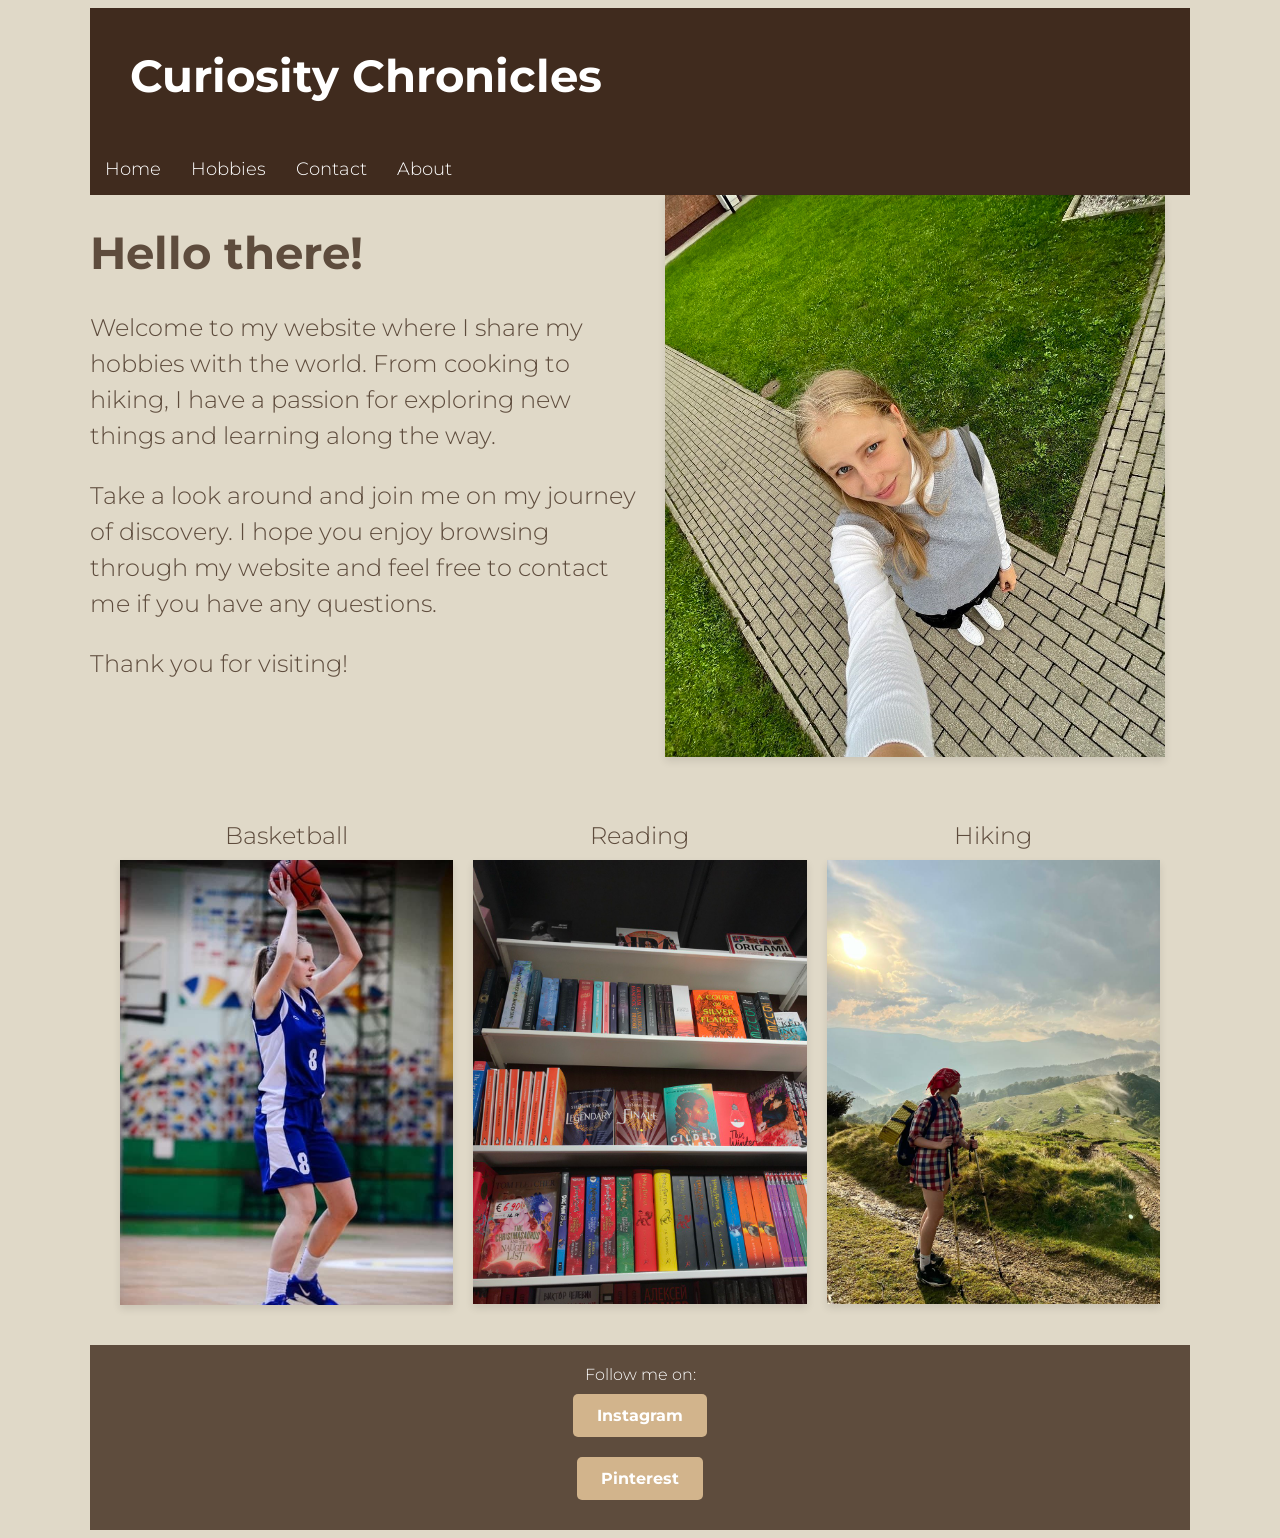
<file: index.html>
<!DOCTYPE html>
<html>
  <head>
    <title>polinakorbut</title>
    <link rel="stylesheet" href="style.css" />
    <link rel="preconnect" href="https://fonts.gstatic.com" crossorigin>
    <link href="https://fonts.googleapis.com/css2?family=Montserrat:ital,wght@0,100;0,200;0,300;0,400;0,500;0,600;0,700;0,800;0,900;1,100;1,200;1,300;1,400;1,500;1,600;1,700;1,800;1,900&display=swap" rel="stylesheet">
  </head>
  <body id="home">
    <div id="container">
      <header>
        <h2>Curiosity Chronicles</h2>
        <nav>
          <ul>
            <li><a href="index.html">Home</a></li>
            <li><a href="projects.html">Hobbies</a></li>
            <li><a href="contacts.html">Contact</a></li>
            <li><a href="about.html">About</a></li>
          </ul>
        </nav>
      </header>
      <main>
        <div class="two-column">
          <div>
            <h1>Hello there!</h1>
            <p>Welcome to my website where I share my hobbies with the world. From cooking to hiking, I have a passion for exploring new things and learning along the way.</p>
            <p>Take a look around and join me on my journey of discovery. I hope you enjoy browsing through my website and feel free to contact me if you have any questions. </p>
			<p> Thank you for visiting!</p>
          </div>
          <div>
            <img class="profile-picture" src="selfie-picture.jpg" alt="My selfie picture">
          </div>
        </div>
        <div class="three-column">
          <div>
            <p>Basketball</p>
            <img class="basketball-picture" src="basketball-picture.jpg" alt="Basketball Picture">
          </div>
          <div>
            <p>Reading</p>
            <img class="reading-picture" src="books-picture.jpg" alt="Me reading">
          </div>
          <div>
            <p>Hiking</p>
            <img class="hiking-picture" src="hiking-picture.jpg" alt="Me hiking">
          </div>
        </div>
      </main>
	  
      <footer>
  <p>Follow me on:</p>
  <p><a href="https://www.instagram.com/korbut.po/" target="_blank"class="social-button instagram">Instagram</a>
  <p><a href="https://www.pinterest.com/sunflowerpolly/" target="_blank"class="social-button instagram">Pinterest</a>
</footer>
</div>
</body>
</html>
</file>
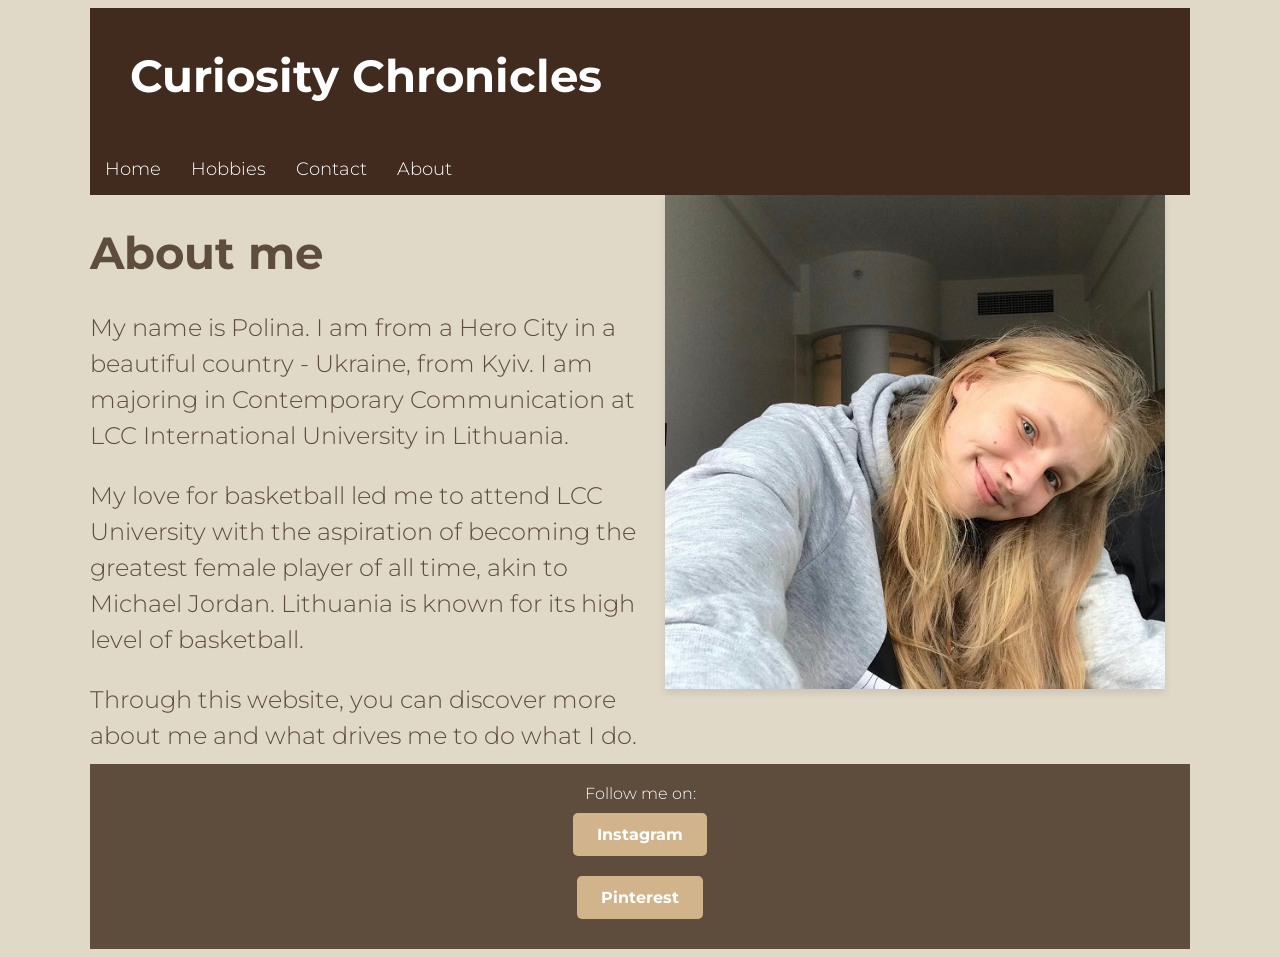
<file: about.html>
<!DOCTYPE html>
<html>
  <head>
    <title> polinakorbut</title>
    <link rel="stylesheet" href="style.css" />
	<link rel="preconnect" href="https://fonts.gstatic.com" crossorigin>
	<link href="https://fonts.googleapis.com/css2?family=Montserrat:ital,wght@0,100;0,200;0,300;0,400;0,500;0,600;0,700;0,800;0,900;1,100;1,200;1,300;1,400;1,500;1,600;1,700;1,800;1,900&display=swap" rel="stylesheet">  </head>
  <body id="about">
    <div id="container">
      <header>
     <h2>Curiosity Chronicles</h2>
        <nav>
			<ul>
			  <li><a href="index.html">Home</a></li>
			  <li><a href="projects.html">Hobbies</a></li>
			  <li><a href="contacts.html">Contact</a></li>
			  <li><a href="about.html">About</a></li>
			</ul>
        </nav>
      </header>
      <main>
        <div class="two-column">
          <div>
            <h1>About me</h1>
            <p>
             My name is Polina. I am from a Hero City in a beautiful country - Ukraine, from Kyiv. I am majoring in Contemporary Communication at LCC International University in Lithuania.</p>
			<p> My love for basketball led me to attend LCC University with the aspiration of becoming the greatest female player of all time, akin to Michael Jordan. Lithuania is known for its high level of basketball.
</p>
<p>		Through this website, you can discover more about me and what drives me to do what I do.	
            </p>
      </div>
          <div>
 <img src="profile-picture.jpg" alt="Profile Picture" class="profile-picture">
 

		  </div>
      </div>

 <footer>
  <p>Follow me on:</p>
  <p><a href="https://www.instagram.com/korbut.po/" target="_blank"class="social-button instagram">Instagram</a>
  <p><a href="https://www.pinterest.com/sunflowerpolly/" target="_blank"class="social-button instagram">Pinterest</a>
</footer>
</div>
</body>
</html>
</file>
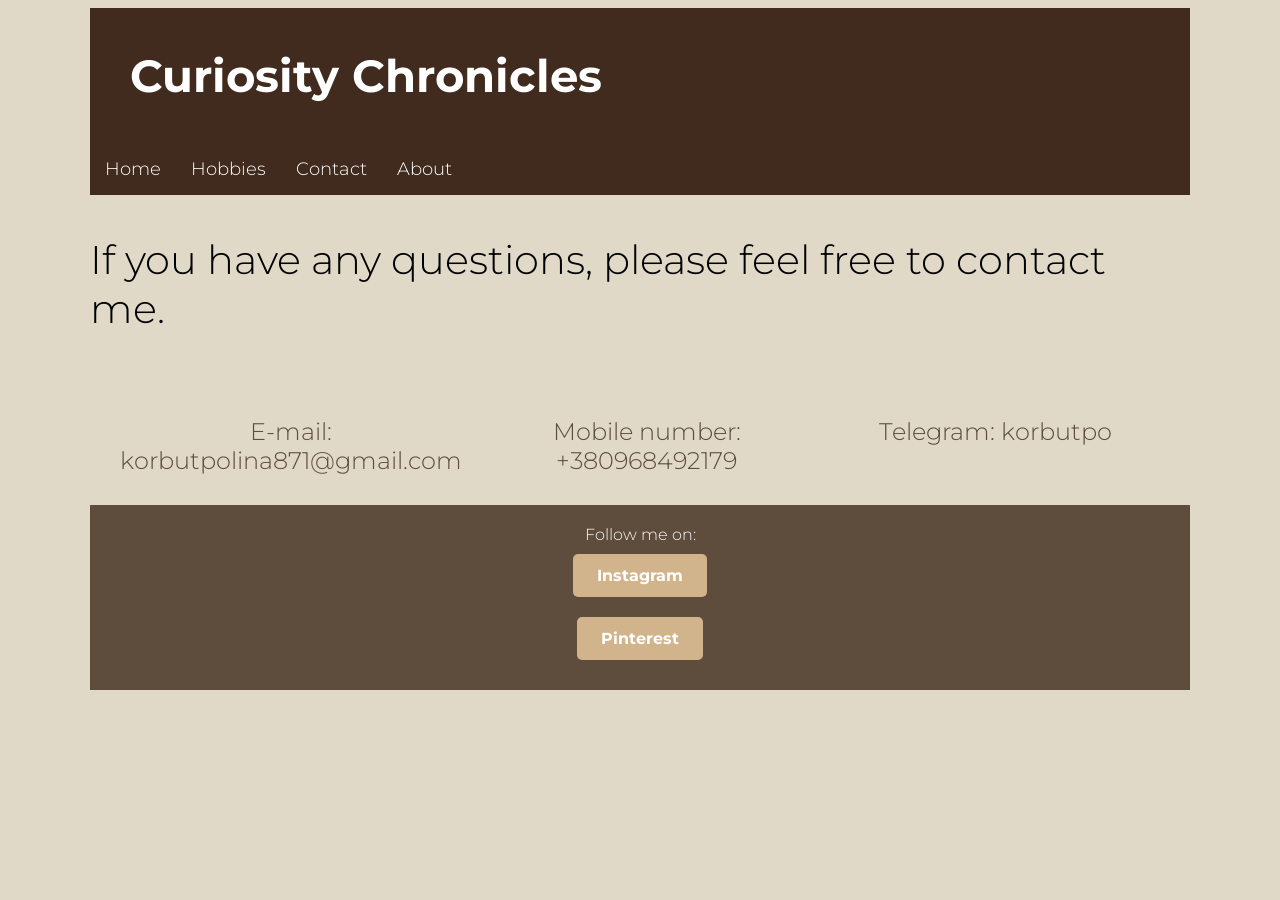
<file: contacts.html>
<!DOCTYPE html>
<html>
  <head>
    <title> polinakorbut</title>
    <link rel="stylesheet" href="style.css" />
	<link rel="preconnect" href="https://fonts.gstatic.com" crossorigin>
	<link href="https://fonts.googleapis.com/css2?family=Montserrat:ital,wght@0,100;0,200;0,300;0,400;0,500;0,600;0,700;0,800;0,900;1,100;1,200;1,300;1,400;1,500;1,600;1,700;1,800;1,900&display=swap" rel="stylesheet">  </head>
  <body id="contacts">
    <div id="container">
      <header>
        <h2>Curiosity Chronicles</h2>
        <nav>
			<ul>
			  <li><a href="index.html">Home</a></li>
			  <li><a href="projects.html">Hobbies</a></li>
			  <li><a href="contacts.html">Contact</a></li>
			  <li><a href="about.html">About</a></li>
			</ul>
        </nav>
      </header>
      <main>
	  
	  <p class="contact-message">If you have any questions, please feel free to contact me. </p>
     
	 <div class="three-column">
        <div>
          <p> E-mail: korbutpolina871@gmail.com </p>
        </div>
        <div>
          <p> Mobile number: +380968492179 </p>

        </div>
        <div>
          <p> Telegram: korbutpo </p>
        </div>
      </div>

      <footer>
  <p>Follow me on:</p>
  <p><a href="https://www.instagram.com/korbut.po/" target="_blank"class="social-button instagram">Instagram</a>
  <p><a href="https://www.pinterest.com/sunflowerpolly/" target="_blank"class="social-button instagram">Pinterest</a>
</footer>
</div>
</body>
</html>
</file>
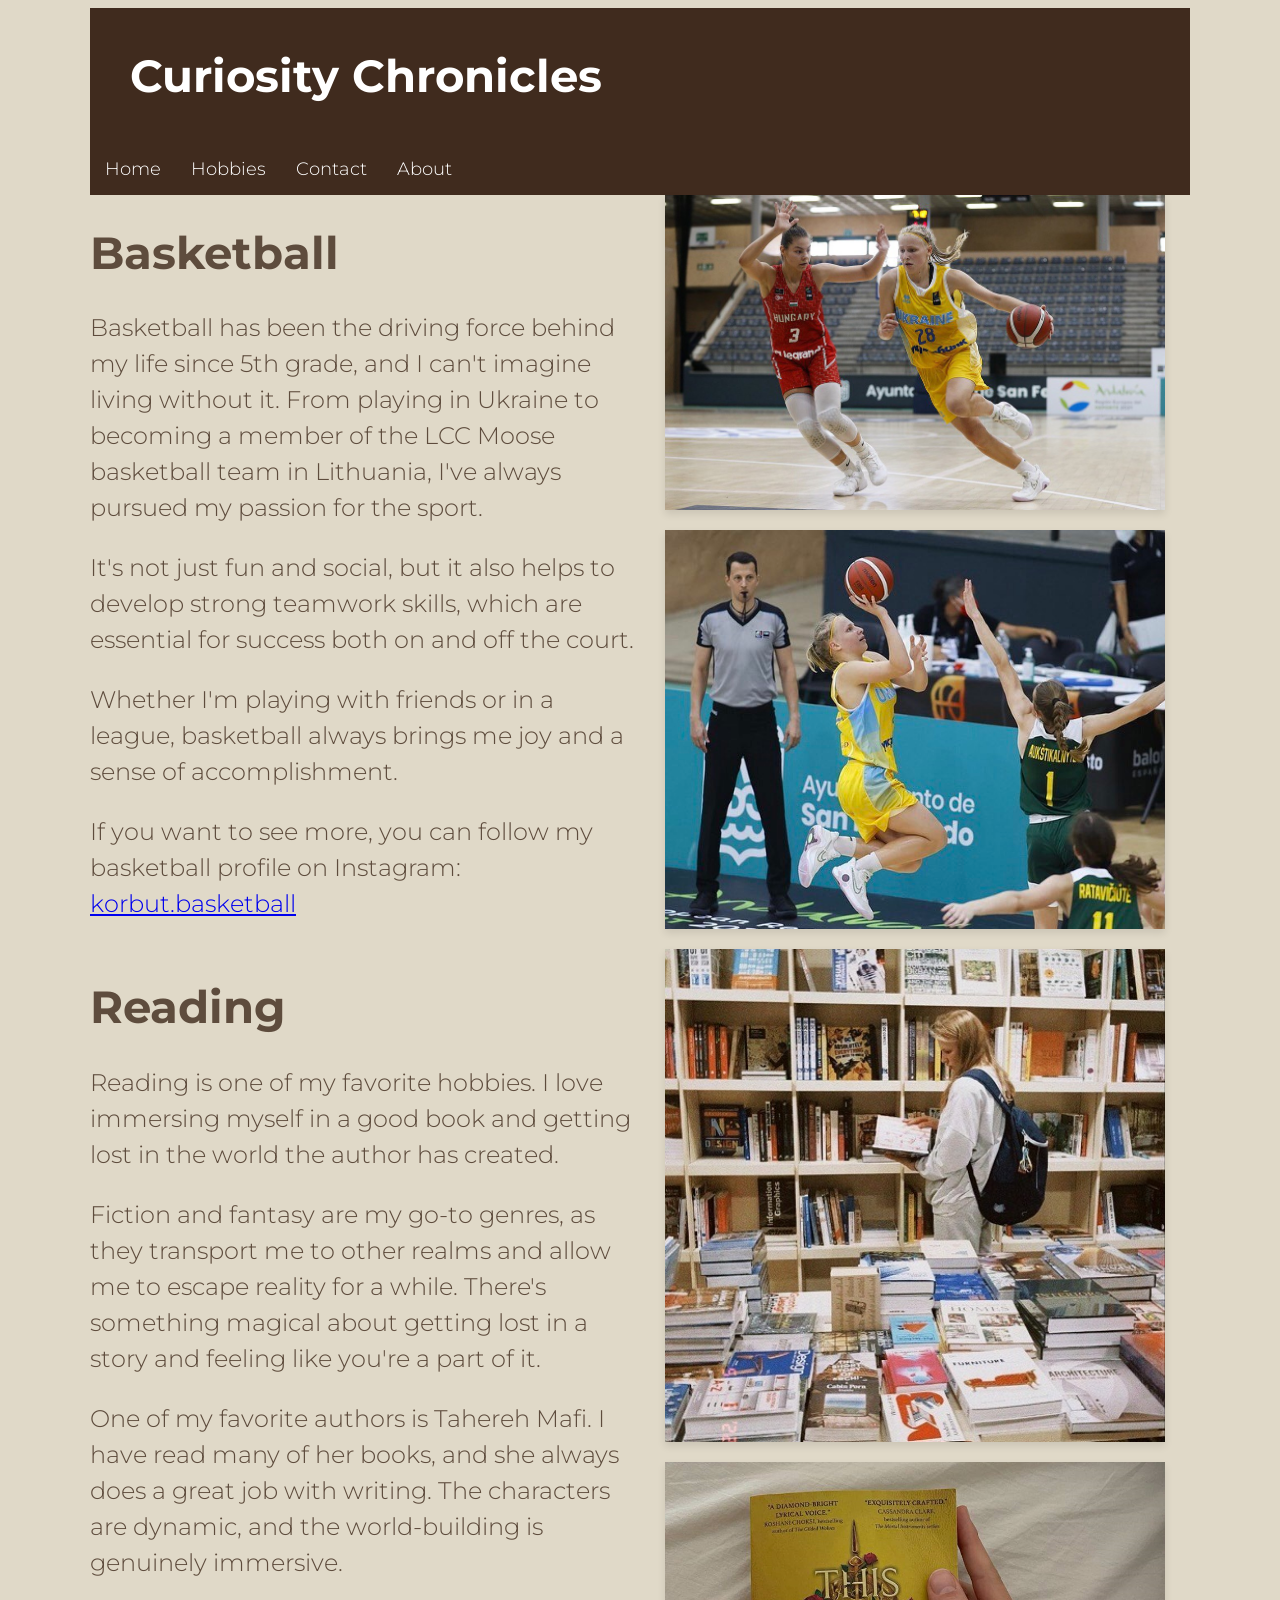
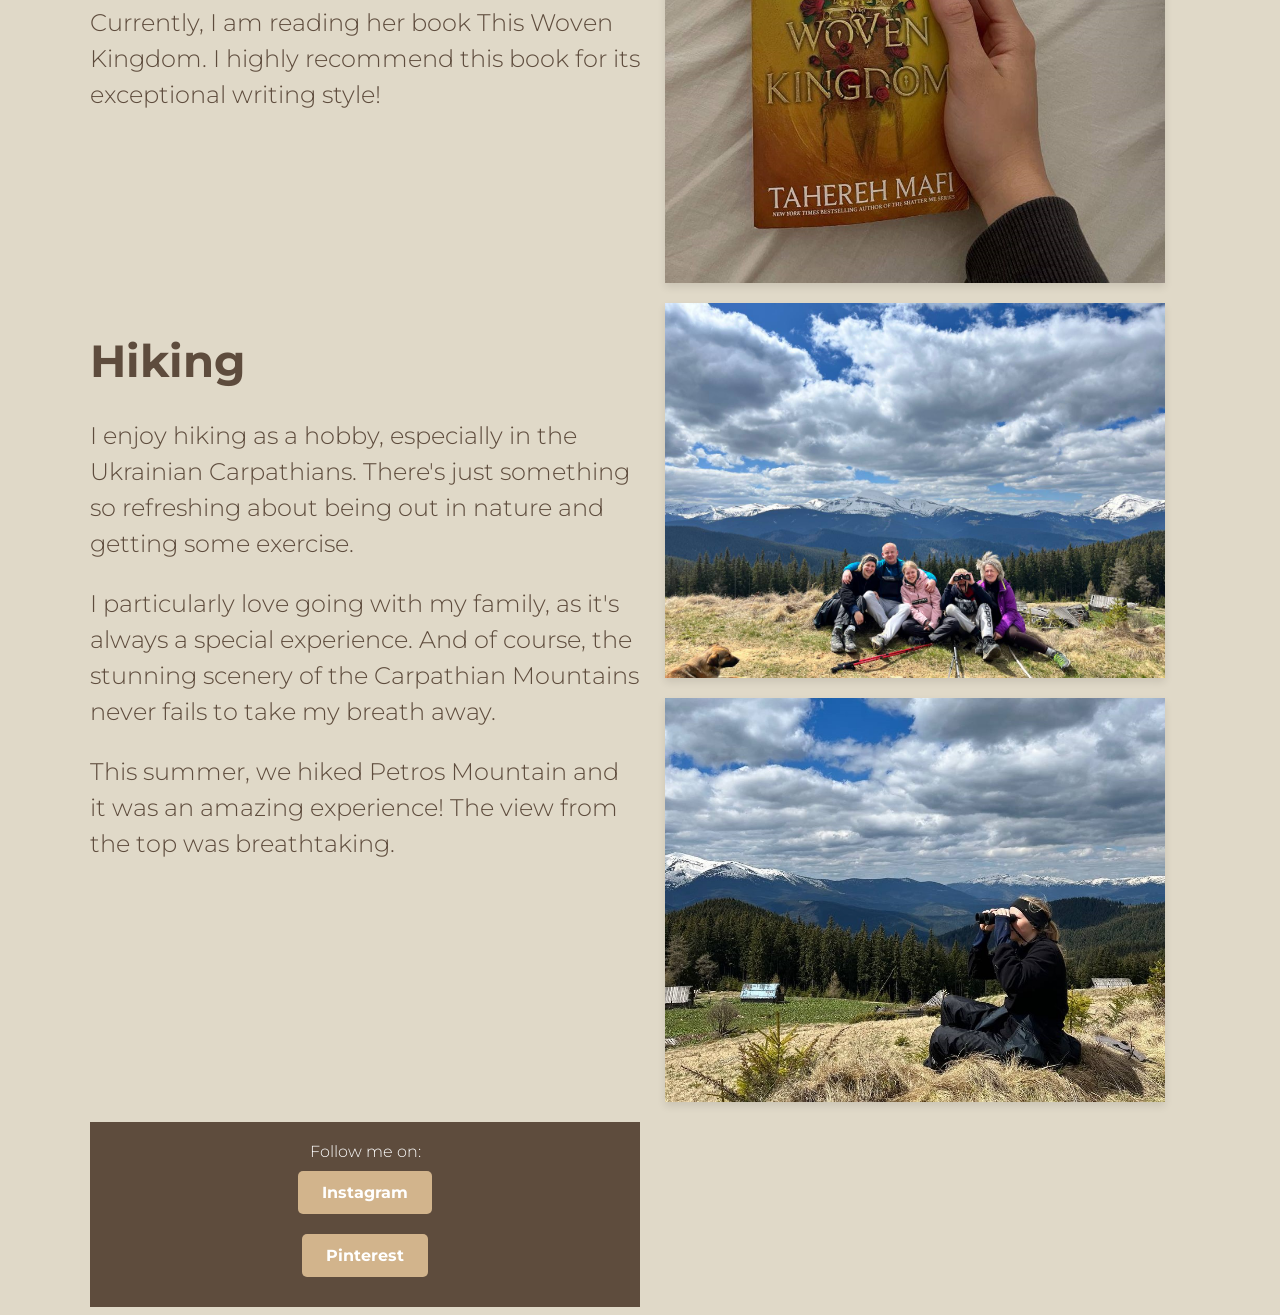
<file: projects.html>
<!DOCTYPE html>
<html>
  <head>
    <title> polinakorbut</title>
    <link rel="stylesheet" href="style.css" />
	<link rel="preconnect" href="https://fonts.gstatic.com" crossorigin>
	<link href="https://fonts.googleapis.com/css2?family=Montserrat:ital,wght@0,100;0,200;0,300;0,400;0,500;0,600;0,700;0,800;0,900;1,100;1,200;1,300;1,400;1,500;1,600;1,700;1,800;1,900&display=swap" rel="stylesheet">  </head>
  <body id="projects">
    <div id="container">
      <header>
        <h2>Curiosity Chronicles</h2>

        <nav>
			<ul>
			  <li><a href="index.html">Home</a></li>
			  <li><a href="projects.html">Hobbies</a></li>
			  <li><a href="contacts.html">Contact</a></li>
			  <li><a href="about.html">About</a></li>
			</ul>
        </nav>
      </header>
      <main>
        <div class="two-column">
          <div>
            <h1>Basketball</h1>
            <p>
              Basketball has been the driving force behind my life since 5th grade, and I can't imagine living without it. From playing in Ukraine to becoming a member of the LCC Moose basketball team in Lithuania, I've always pursued my passion for the sport. </p>
			  <p>It's not just fun and social, but it also helps to develop strong teamwork skills, which are essential for success both on and off the court. </p>
			  <p>Whether I'm playing with friends or in a league, basketball always brings me joy and a sense of accomplishment.
            </p>
			<p>
      If you want to see more, you can follow my basketball profile on Instagram: <a href="https://www.instagram.com/korbut.basketball/" target="_blank" class="social-link">korbut.basketball</a>
    </p>
			
      </div>
          <div>
              <img class="basketball-picture" src="ukraine-picture.jpg" alt="Basketball Picture" />
              <img class="basketball-picture" src="national-picture.jpg" alt="Basketball Picture" />

		  </div>
      </div>
     <div class="two-column">
          <div>
            <h1>Reading</h1>
            <p>
              Reading is one of my favorite hobbies. I love immersing myself in a good book and getting lost in the world the author has created. </p>
			  <p>Fiction and fantasy are my go-to genres, as they transport me to other realms and allow me to escape reality for a while. There's something magical about getting lost in a story and feeling like you're a part of it. </p>
			  <p> One of my favorite authors is Tahereh Mafi. I have read many of her books, and she always does a great job with writing. The characters are dynamic, and the world-building is genuinely immersive. </p>
			  <p>Currently, I am reading her book This Woven Kingdom. I highly recommend this book for its exceptional writing style!
            </p>
      </div>
          <div>
            <img class="reading-picture" src="reading-picture.jpg" alt="Me reading">
            <img class="reading-picture" src="book-picture.jpg" alt="Book picture">
		  </div>
      </div>
<div class="two-column">
          <div>
            <h1>Hiking</h1>
            <p>
              I enjoy hiking as a hobby, especially in the Ukrainian Carpathians. There's just something so refreshing about being out in nature and getting some exercise. </p>
<p>			  I particularly love going with my family, as it's always a special experience. And of course, the stunning scenery of the Carpathian Mountains never fails to take my breath away. </p>
<p> This summer, we hiked Petros Mountain and it was an amazing experience! The view from the top was breathtaking.
            </p>
      </div>
          <div>
            <img class="hiking-picture" src="family-picture.jpg" alt="Me with my family">
			            <img class="hiking-picture" src="mountains-picture.jpg" alt="Me with my family">

</div>


<footer>
  <p>Follow me on:</p>
  <p><a href="https://www.instagram.com/korbut.po/" target="_blank"class="social-button instagram">Instagram</a>
  <p><a href="https://www.pinterest.com/sunflowerpolly/" target="_blank"class="social-button instagram">Pinterest</a>
</footer>
</div>
</body>
</html>
</file>
<file: style.css>
body {
  background-color: #b49c7e;
  font-family: 'Montserrat', sans-serif;
  font-weight: 300;
}

#home {
  background-color: #e0d9c8;
}

#home .two-column {
  background-color: #d2ad6b;
}

#projects {
  background-color: #e0d9c8;
}

#projects .two-column {
  background-color: #e0d9c8;
}

#about {
  background-color: #e0d9c8; 
}

#contacts {
  background-color: #e0d9c8; 
}

.profile-picture,
.basketball-picture,
.reading-picture,
.hiking-picture {
  width: 100%; 
  max-width: 500px;
  display: block;
  margin: 0 auto; 
  margin-bottom: 20px; 
  box-shadow: 0 4px 8px rgba(0, 0, 0, 0.1); 
}


h1 {
  font-family: 'Montserrat', sans-serif;
  font-weight: 700;
  font-size: 45px;
  color: #5e4c3d;
}

header {
  background-color: #402b1e;
}

header h2 {
  color: #fff;
  margin: 0;
  padding: 40px;
  font-size: 45px; 
}

ul {
  list-style-type: none;
  margin: 0;
  padding: 0;
  overflow: hidden;
}

li {
  float: left;
  padding: 0;
}

li a {
  display: block;
  padding: 15px; /
  background-color: #402b1e;
  color: #fff;
  text-decoration: none;
  font-size: 18px; 
}

footer {
  background-color: #5e4c3d;
  padding: 20px;
  clear: both; 
  text-align: center; 
}

footer p {
  color: #fff;
  margin: 0;
}

#container {
  width: 1100px;
  margin: 0 auto;
}

.two-column {
  display: grid;
  grid-template-columns: 50% 50%;
  padding: 0;
  background-color: #d2ad6b;
}

.two-column div {
  margin-right: 0;
  margin-left: 0;
  background-color: #e0d9c8;
}

.two-column div p {
  font-size: 15px;
  line-height: 1.5; 
}
.three-column {
  display: grid;
  grid-template-columns: 33% 33% 33%;
  padding: 40px;
  background-color: #e0d9c8;
}
.three-column {
  display: flex;
  justify-content: space-between; 
  padding: 20px; 
}

.three-column div {
  flex: 1; 
  margin: 0 10px; 
  text-align: center; 
}

.three-column div {
  background-color: #e0d9c8;
  margin-right: 10px;
  margin-left: 10px;
}

.two-column div p {
  font-size: 24px;
  color: #5e4c3d; 
  margin-bottom: 10px; 
}

.three-column div p {
  font-size: 24px;  
  color: #5e4c3d; 
  margin-bottom: 10px; 
}
.follow-text {
  font-size: 40px;
  font-weight: bold;
  color: #5e4c3d;
}

.contact-message {
  font-size: 40px;
}

.social-button {
  display: inline-block;
  padding: 12px 24px;
  margin: 10px 0;
  text-decoration: none;
  color: #fff;
  font-weight: bold;
  border-radius: 5px;
  transition: background-color 0.3s ease;
}

.follow-text {
  font-size: 18px;
  font-weight: bold;
  color: #f5f5dc;
}

.social-button {
  display: inline-block;
  padding: 12px 24px;
  margin: 10px 0;
  text-decoration: none;
  color: #fff;
  font-weight: bold;
  border-radius: 5px;
  transition: background-color 0.3s ease;
}

.social-button.instagram {
  background-color: #d2b48c;
}

.social-button.pinterest {
  background-color: #f5deb3;
}

.social-button:hover {
  background-color: #deb887;
}
</file>
